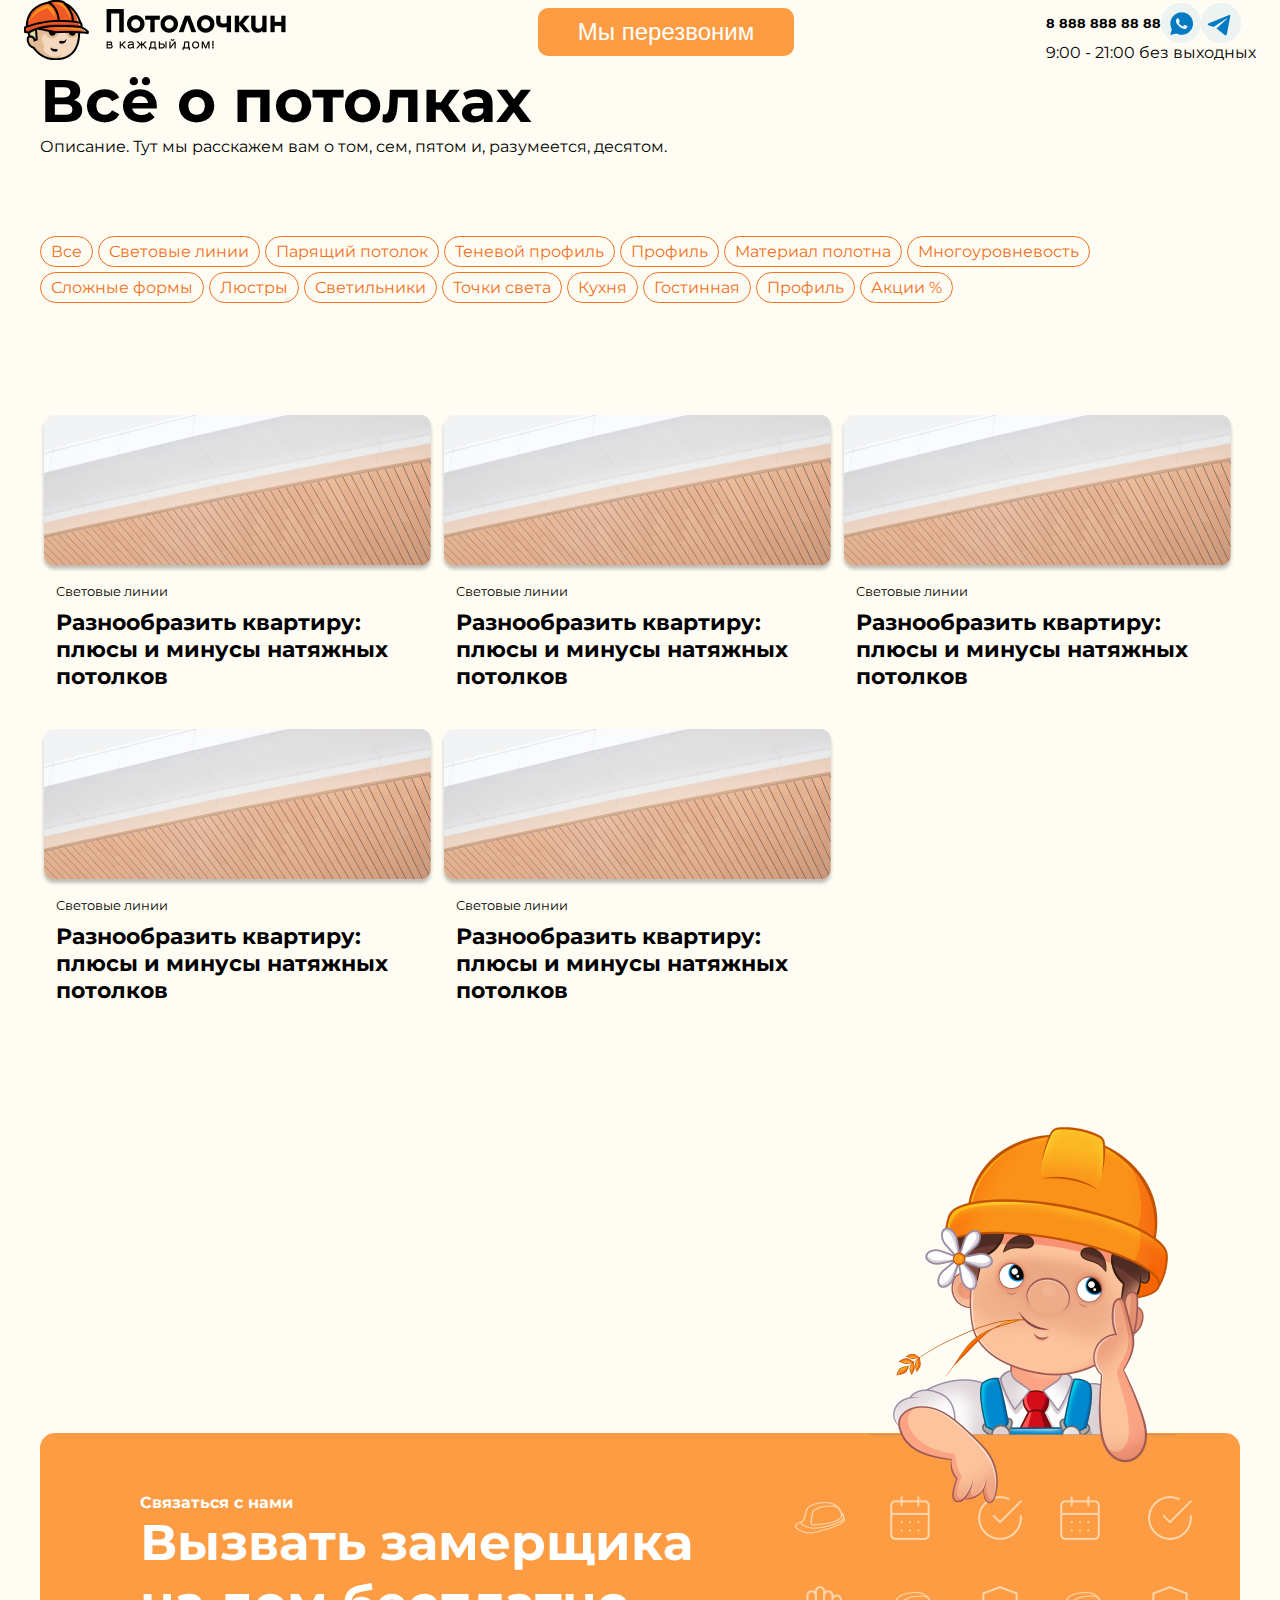
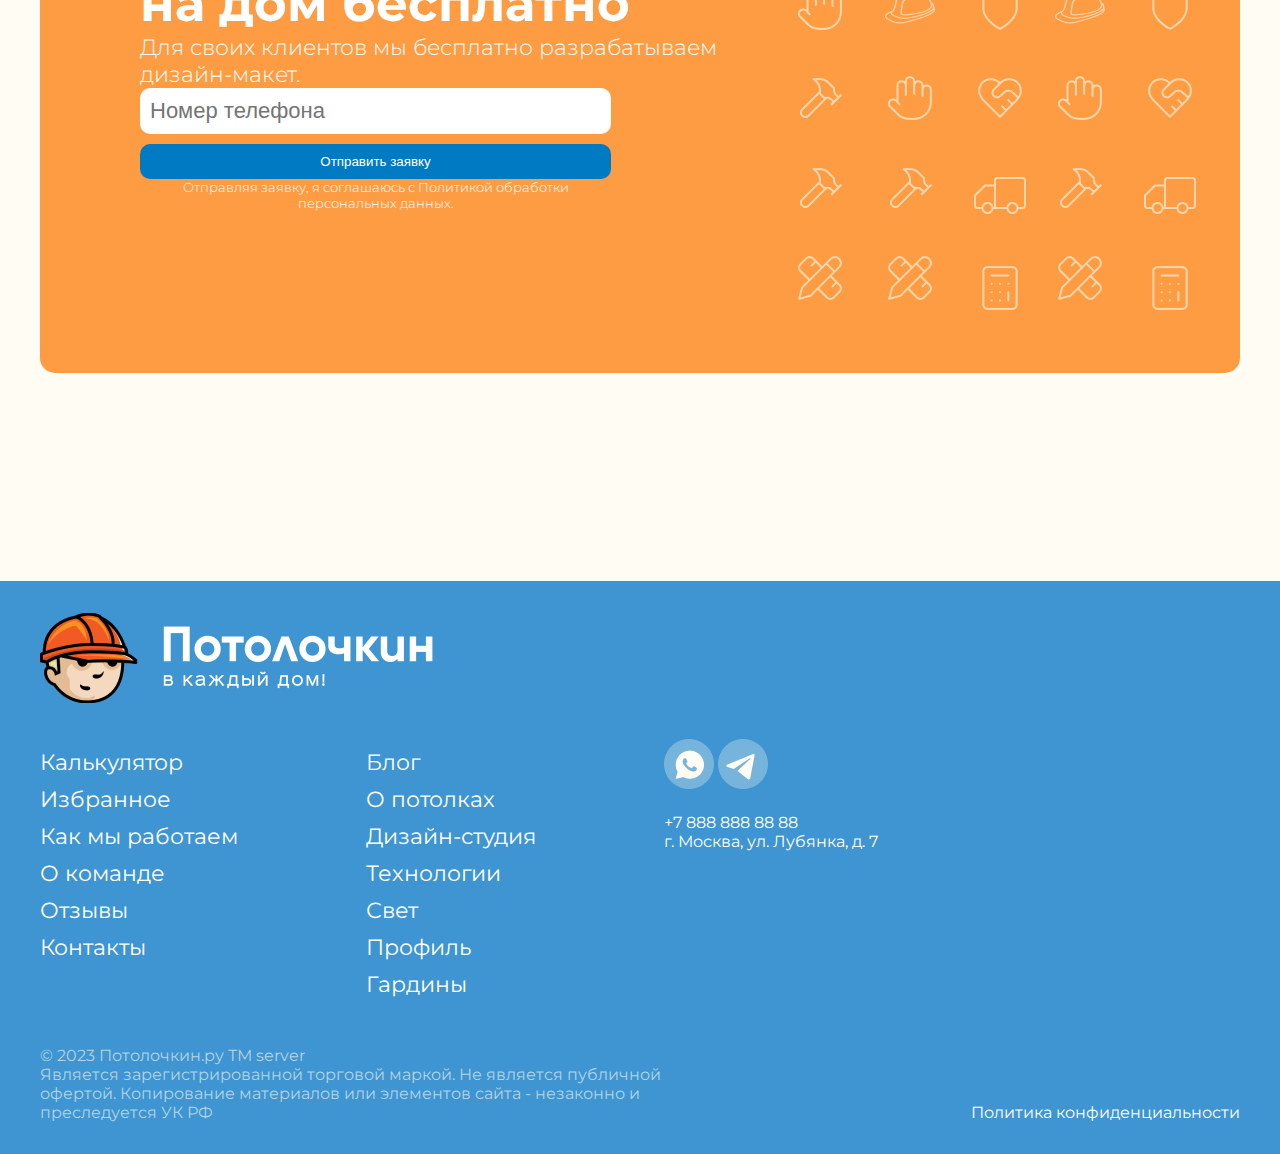
<file: page/about.html>
<!DOCTYPE html>
<html lang="en">
<head>
    <meta charset="UTF-8">
    <meta name="viewport" content="width=device-width, initial-scale=1.0">
    <title>Document</title>
    <link rel="stylesheet" href="main.css">
    <link rel="preconnect" href="https://fonts.googleapis.com">
    <link rel="preconnect" href="https://fonts.gstatic.com" crossorigin>
    
    <link href="https://fonts.googleapis.com/css2?family=Montserrat:ital,wght@0,100..900;1,100..900&display=swap" rel="stylesheet">
</head>
<body>
    <header>
        <div class="logo">
            <img src="color_logo 1.png" alt="">
        </div>


        <button class="header-btn">Мы перезвоним</button>

        <div class="">
            <div class="header-links">
                <h5>8 888 888 88 88</h5>
                <img src="Group 1520.png" alt="">
                <img src="Group 1521.png" alt="">
            </div>
            <p>9:00 - 21:00  без выходных</p>
        </div>  
    </header>
            <div class="container title-body">
            <h1>Всё о <span>потолках</span>
            </h1>
            <p>Описание. Тут мы расскажем вам о том, сем, пятом и, разумеется, десятом.</p>
        </div>
        <div class="container">

        <nav>
            
            <ul class="nav_links">
                <li class="nav_link">
                    Все
                </li>
                <li class="nav_link">
                    Световые линии
                </li> <li class="nav_link">
                    Парящий потолок
                </li> <li class="nav_link">
                    Теневой профиль
                </li> <li class="nav_link">
                    Профиль
                </li> <li class="nav_link">
                    Материал полотна
                </li> <li class="nav_link">
                    Многоуровневость
                </li> <li class="nav_link">
                    Сложные формы
                </li> <li class="nav_link">
                    Люстры
                </li> <li class="nav_link">
                    Светильники
                </li> <li class="nav_link">
                    Точки света
                </li> <li class="nav_link">
                    Кухня
                </li> <li class="nav_link">
                    Гостинная
                </li> <li class="nav_link">
                    Профиль
                </li> <li class="nav_link">
                    Акции %
                </li>
            </ul>
        </nav>
    </div>


    <div class="container">

        <section class="main">
            <div class="main_cards">
                <div class="main_card">
                    <img src="./Фото.png" alt="">
                    <div class="main_card_body">
                    <p>Световые линии</p>
                    <h3>Разнообразить квартиру: плюсы и минусы натяжных потолков</h4>
                    </div>

                </div>
                <div class="main_card">
                    <img src="./Фото.png" alt="">
                    <div class="main_card_body">
                    <p>Световые линии</p>
                    <h3>Разнообразить квартиру: плюсы и минусы натяжных потолков</h4>
                    </div>

                </div>
                <div class="main_card">
                    <img src="./Фото.png" alt="">
                    <div class="main_card_body">
                    <p>Световые линии</p>
                    <h3>Разнообразить квартиру: плюсы и минусы натяжных потолков</h4>
                    </div>

                </div>
                <div class="main_card">
                    <img src="./Фото.png" alt="">
                    <div class="main_card_body">
                    <p>Световые линии</p>
                    <h3>Разнообразить квартиру: плюсы и минусы натяжных потолков</h4>
                    </div>

                </div>
                <div class="main_card">
                    <img src="./Фото.png" alt="">
                    <div class="main_card_body">
                    <p>Световые линии</p>
                    <h3>Разнообразить квартиру: плюсы и минусы натяжных потолков</h4>
                    </div>

                </div>
            </div>    
        </section>
    </div>

    <div class="container">
        <img class="main_builder" src="/page/telegram-cloud-photo-size-2-5309932995521662356-x 1.png" alt="">
        <section class="form">
            <div class="form_title">
                <h4>Связаться с нами</h4>
                <h1>Вызвать замерщика <br> на дом бесплатно</h1>
                <h5>Для своих клиентов мы бесплатно разрабатываем <br> дизайн-макет. </p>
                
                <div class="form-body mt-5">
                    <input type="text" placeholder="Номер телефона">
                    <button>Отправить заявку</button>
                    <p>Отправляя заявку, я соглашаюсь с Политикой обработки персональных данных.</p>
                </div>
            </div>
                <img src="./Элементы паттерна.png" alt="">
        </section>
    </div>
    
    <footer class="footer">
        <div class="container">
       <div class="footer-wrap">

           <div class="footer_logo">
               <img src="./Лого.png" alt="">
            </div>
            
            <ul class="footer-links">
                <div class="footer_flex">
                    <li class="footer-link">Калькулятор</li>
                <li class="footer-link">Избранное   </li>
                <li class="footer-link">Как мы работаем</li>
                <li class="footer-link">О команде</li>
                <li class="footer-link">Отзывы</li>
                <li class="footer-link">Контакты</li>
            </div>
            <div class="footer_flex">
                
                <li class="footer-link">Блог</li>
                <li class="footer-link">О потолках</li>
                <li class="footer-link">Дизайн-студия</li>
                <li class="footer-link">Технологии</li>
                <li class="footer-link">Свет</li>
                <li class="footer-link">Профиль</li>
                <li class="footer-link">Гардины</li>
            </div>
            <div class="footer_flex">
                <img src="./Group 1520 (1).png" alt="">
                <img src="./Group 1521 (1).png" alt="">

                <div class="fotter_icons">
                    <p>+7 888 888 88 88</p>
                    <p>г. Москва, ул. Лубянка, д. 7</p>
                </div>
            </div>
            
            
        </ul>
        <div class="footer_info">
            <div class="footer_info_first">
                <p>© 2023 Потолочкин.ру ТМ server</p>
                <p>Является зарегистрированной торговой маркой. Не является публичной офертой. Копирование материалов или элементов сайта - незаконно и преследуется УК РФ</p>
            </div>
            <div class="">Политика конфиденциальности</div>
        </div>
    </div>
    </div>  
    </footer>
    

</body>
</html>
</file>
<file: page/main.css>
* {
    margin: 0;
    padding: 0;
    box-sizing: border-box;
}
body{
    background: #FFFDF3;
    font-family: 'Montserrat';
}

header{
    display: flex; 
    justify-content: space-between;
    align-items: center;
    padding:0 1.5rem;
}
.header-links{
    display: flex;
    align-items: center;
}
.header-btn{
    background: #FD9C42;
    border:none;
    padding: 10px 40px;
    color:#Fff;
    font-size: 24px;
    border-radius: 10px;
}
.title-body h1{
    font-size: 60px;
}
.title-body{
    margin-top: 5rem;

}
.container{
    max-width: 1200px;
    margin:0 auto;
}
.nav_links{
    display: flex;
    list-style: none;
    flex-wrap: wrap;
    gap: 5px;
}
.nav_link{
    color:#F36F22;
    border: 1px solid #F36F22;
    padding:5px 10px;
    border-radius: 20px;
    cursor: pointer;

}
nav{

    margin: 5rem 0;
}
.main{
    margin-top: 5rem;
}
.nav_link:hover{
    background-color:#FFF5E5;
}

.main_cards{
    display: flex;
    flex-wrap: wrap;
    }
.main_card{
    width: 33.33%;
    margin-top: 2rem;
    
}
.main_card_body{
    padding:0.4rem 1rem;
}
.main_card_body h3{
    font-size: 22px;
}
.main_card_body p{
    font-size: 13px;
    margin-bottom: 10px;
}


.footer{
    background: #3E95D1;
    padding:2rem 0;
}
.footer-links{
    margin: 2rem 0;
    display: flex;
    color:#fff;
    list-style: none;
}
.footer_flex{
    margin-right: 8rem;
}
.footer-link{
    margin-top: 10px;
    font-size: 22px;
}
.footer_info{
    color:#fff;
    margin-top: 3rem;
    display: flex;
    justify-content: space-between;
}
.footer_info_first{
    max-width: 660px;
    color:#B2D4E6;
}
.footer_info div:last-child{
    align-self: flex-end;
}
.fotter_icons{
    margin: 20px 0;
}



.form-text{
    
    background: #FfE2C7;
    width: 750px;
    text-align: center;
    position: absolute;
    top: 0;
    transform: translate(200px,-200px);
    padding:30px 60px;
    font-size: 22px;
    color: #000;
    font-weight: 500;
    border-radius:50px;
}
.form-text img{
    top: 0;
    right: 0;
    z-index: -10;
    transform: translate(10px,10px);
}
.form-title{
    font-size: 22px;
    color:#FFFDF3;
}
.form-title h1{
    font-size: 55px;
    font-weight: 700;
}
.form-title p{
    font-size: 22px;
    max-width: 600px;
}
.form-item{
    background: #FD9C42;
    display: flex;
    align-items:center;
    padding: 60px 100px;

    border-radius:10px;
    width: 1300px;
    margin:0 auto;
    color:white;
}
.form-body{
    width: 471px;
}
.form-body button{
    background: #007AC3 !important; 
    width: 100%;
    padding: 10px;
    margin-top: 10px;
    border-radius:10px;
    border:none;

    color:#fff;
}
.form-body p{
    text-align: center;
    font-size: 13px;
}
.form-builder{
    right: 0;
    transform: translate(-320px,-330px);
}


.form{
    display: flex;
    justify-content: space-between;
    background: #FD9C42;
    padding: 60px 40px 60px 100px;
    border-radius: 15px;
    margin-bottom:13rem;
}
.form_title {
    color:#fff;
    
}
.form_title h1{
    font-size: 50px;
    font-weight:bold;
}
.form_title h5{
    font-size: 22px;
    font-weight:300;
}
.form_title input{
    outline: none;
    border:none;
    height: 46px;
    width: 471px;
    padding-left: 10px;
    font-size: 22px;
    border-radius: 10px;
}

.main_builder{
    transform: translate(750px,94px);
}
@media (max-width:1250px){
    .container{
        max-width:1000px;
    }
}
@media (max-width:1050px){
    .container{
        max-width: 870px;
    }
}
@media (max-width:940px){
    .container{
        max-width: 700px;
    }
}

@media (max-width:790px){
    .container{
        max-width: 570px;
    }
}

@media (max-width:660px){
    .container{
        max-width: 470px;
    }
}
@media (max-width:540px){
    .container{
        max-width: 400px;
    }
}


@media (max-width:470px){
    .container{
        max-width:300px;
    }
}
</file>
